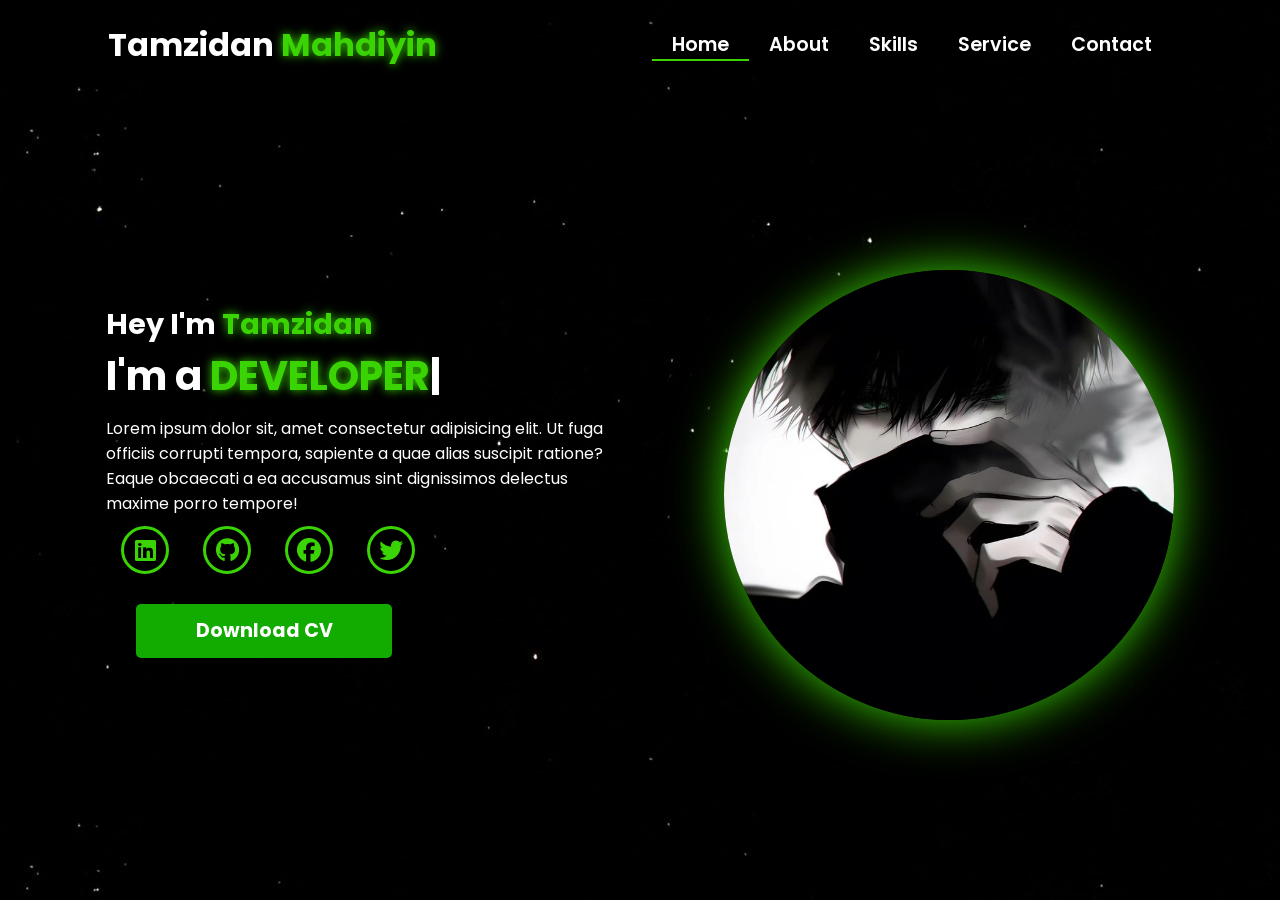
<file: index.html>
<!-- Subscrbe YouTube Tamzidan Mahdiyin  -->
<!DOCTYPE html>
<html lang="en">

<head>

    <!-- Pengaturan karakter encoding untuk mendukung semua karakter Unicode -->
    <meta charset="UTF-8">

    <!-- Pengaturan viewport untuk responsivitas pada perangkat mobile -->
    <meta name="viewport" content="width=device-width, initial-scale=1.0">

    <!-- 
      Import Font Awesome untuk ikon sosial media dan navigasi
      Versi 6.5.1 dipilih untuk fitur dan ikon terbaru 
    -->
    <link rel="stylesheet" href="https://cdnjs.cloudflare.com/ajax/libs/font-awesome/6.5.1/css/all.min.css">

    <!-- 
      Import AOS (Animate On Scroll) library
      Digunakan untuk membuat animasi scroll yang menarik 
    -->
    <link rel="stylesheet" href="https://unpkg.com/aos@next/dist/aos.css" />

    <!-- Import file CSS custom untuk styling tambahan -->
    <link rel="stylesheet" href="css/style.css">
    <title>Portfolio Website</title>
</head>

<body>

    <!-- 
      Navigation Section
      - Menggunakan sistem grid untuk layout
      - Includes logo dan menu navigasi
      - Responsive dengan hamburger menu untuk mobile 
    -->
    <nav>
        <div class="nav-container">

            <!-- 
              Logo dengan animasi zoom-in
              data-aos-duration: 1500ms untuk animasi yang smooth 
            -->
            <div class="logo" data-aos="zoom-in" data-aos-duration="1500">
                Tamzidan <span>Mahdiyin</span>
            </div>

            <!-- 
              Navigation Links
              - Menggunakan fade-up animation dengan delays bertingkat
              - Active class untuk halaman yang sedang aktif 
            -->
            <div class="links">
                <div class="link active" data-aos="fade-up" data-aos-duration="1500" data-aos-delay="100"><a
                        href="index.html">Home</a></div>
                <div class="link" data-aos="fade-up" data-aos-duration="1500" data-aos-delay="200"><a
                        href="about.html">About</a></div>
                <div class="link" data-aos="fade-up" data-aos-duration="1500" data-aos-delay="300"><a
                        href="skill.html">Skills</a></div>
                <div class="link" data-aos="fade-up" data-aos-duration="1500" data-aos-delay="400"><a
                        href="service.html">Service</a></div>
                <div class="link" data-aos="fade-up" data-aos-duration="1500" data-aos-delay="500"><a
                        href="contact.html">Contact</a></div>
            </div>
        </div>

        <!-- 
          Hamburger Menu Icon
          - Muncul pada tampilan mobile
          - Menggunakan Font Awesome icon
          - onClick handler untuk membuka menu 
        -->
        <i class="fa-solid fa-bars hamburg" onclick="hamburg()"></i>

        <!-- 
          Dropdown Menu untuk Mobile
          - Berisi link navigasi yang sama
          - Muncul ketika hamburger menu diklik
          - Includes tombol close (x) 
        -->
        <div class="dropdown">
            <div class="links">
                <a href="index.html">Home</a>
                <a href="about.html">About</a>
                <a href="skill.html">Skills</a>
                <a href="service.html">Service</a>
                <a href="contact.html">Contact</a>
                <i class="fa-solid fa-xmark cancel" onclick="cancel()"></i>
            </div>
        </div>
    </nav>

    <!-- 
      Main Content Section
      - Menggunakan grid untuk layout dua kolom
      - Includes teks intro dan gambar profil 
    -->
    <section>
        <div class="main-container">
            <!-- 
              Content Container
              - Berisi heading, typewriter effect, dan social links
              - Setiap elemen memiliki animasi AOS yang berbeda 
            -->
            <div class="content">
                <!-- Heading dengan fade-left animation -->
                <h1 data-aos="fade-left" data-aos-duration="1500" data-aos-delay="700">Hey I'm <span>Tamzidan</span>
                </h1>

                <!-- 
                  Typewriter Effect
                  - Menggunakan JavaScript untuk animasi ketik
                  - Fade-right animation untuk container 
                -->
                <div data-aos="fade-right" data-aos-duration="1500" data-aos-delay="900" class="typewriter">I'm a <span
                        class="typewriter-text"></span><label for="">|</label></div>

                <!-- Paragraf deskripsi dengan flip-down animation -->
                <p data-aos="flip-down" data-aos-duration="1500" data-aos-delay="1100">Lorem ipsum dolor sit, amet
                    consectetur adipisicing elit. Ut fuga officiis corrupti tempora, sapiente a quae alias suscipit
                    ratione? Eaque obcaecati a ea accusamus sint dignissimos delectus maxime porro tempore!</p>

                <!-- 
                  Social Media Links
                  - Menggunakan Font Awesome icons
                  - Fade-up animation dengan delays bertingkat 
                -->
                <div class="social-links">
                    <a data-aos="fade-up" data-aos-duration="1500" data-aos-delay="1300"><i
                            class="fa-brands fa-linkedin"></i></a>
                    <a href="#" data-aos="fade-up" data-aos-duration="1500" data-aos-delay="1400"><i
                            class="fa-brands fa-github"></i></a>
                    <a href="#" data-aos="fade-up" data-aos-duration="1500" data-aos-delay="1500"><i
                            class="fa-brands fa-facebook"></i></a>
                    <a href="#" data-aos="fade-up" data-aos-duration="1500" data-aos-delay="1600"><i
                            class="fa-brands fa-twitter"></i></a>
                </div>

                <!-- 
                  Download CV Button
                  - Zoom-out animation dengan delay terpanjang
                  - Styling didefinisikan di CSS 
                -->
                <div class="btn" data-aos="zoom-out" data-aos-duration="1500" data-aos-delay="1800">
                    <button>Download CV</button>
                </div>
            </div>

            <!-- 
              Image Container
              - Menggunakan zoom-in animation
              - Durasi lebih panjang (3000ms) untuk efek dramatic 
            -->
            <div class="image" data-aos="zoom-in" data-aos-duration="3000">
                <img src="img/zoro.jpg" alt="">
            </div>
        </div>
    </section>

    <!-- 
      Script Imports
      - AOS library untuk animasi
      - Custom JavaScript untuk fungsionalitas tambahan 
    -->
    <script src="https://unpkg.com/aos@next/dist/aos.js"></script>
    <script>
        // Inisialisasi AOS dengan offset 0 untuk trigger tepat waktu
        AOS.init({ offset: 0, });
    </script>
    <script src="./js/script.js"></script>
</body>

</html>
<!-- Subscrbe YouTube ReyKouu -->
</file>
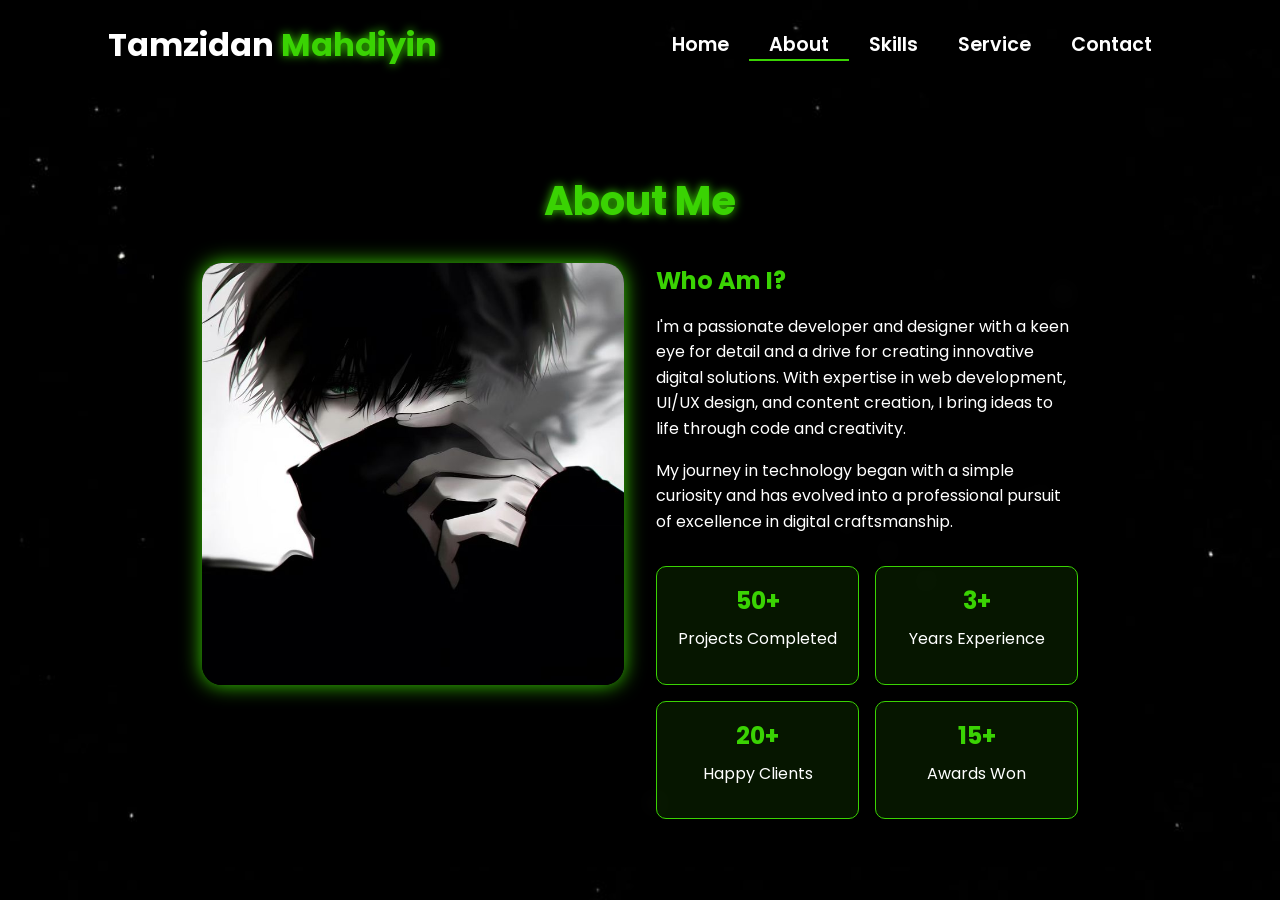
<file: about.html>
<!-- Subscribe Tamzidan Madiyin di YouTube -->

<!DOCTYPE html>
<html lang="en">

<head>
    <meta charset="UTF-8">
    <meta name="viewport" content="width=device-width, initial-scale=1.0">

    <!-- Link ke Font Awesome untuk ikon -->
    <link rel="stylesheet" href="https://cdnjs.cloudflare.com/ajax/libs/font-awesome/6.5.1/css/all.min.css">

    <!-- Link ke library animasi AOS -->
    <link rel="stylesheet" href="https://unpkg.com/aos@next/dist/aos.css" />

    <!-- CSS internal untuk styling halaman -->
    <style>
        /* 
          Import Google Font Poppins
          Font weight yang diimport: 100, 200, 300, 400, 500, 600 
        */
        @import url("https://fonts.googleapis.com/css2?family=Poppins:wght@100;200;300;400;500;600&display=swap");

        /* Reset CSS dan pengaturan default */
        * {
            padding: 0;
            margin: 0;
            font-family: "Poppins", sans-serif;
            box-sizing: border-box;
        }

        /* 
          Styling untuk body
          - Menggunakan background image
          - Cover seluruh viewport
          - Mencegah horizontal scroll
        */
        body {
            width: 100%;
            min-height: 100vh;
            background-image: url("./img/background.jpg");
            background-size: cover;
            overflow-x: hidden;
            position: relative;
        }

        /* 
          Navbar styling
          - Fixed height 10vh
          - Posisi relative untuk positioning yang tepat
          - z-index tinggi agar selalu di atas konten lain
        */
        nav {
            width: 100%;
            height: 10vh;
            position: sticky;
            position: relative;
            /* Ubah dari sticky ke relative */
            z-index: 1000;
            /* Tambahkan z-index tinggi untuk nav */
        }

        /* Container untuk konten navbar */
        .nav-container {
            width: 100%;
            height: 100%;
            display: flex;
            justify-content: space-around;
            align-items: center;
        }

        /* 
          Logo styling
          - Warna putih dengan ukuran 2rem
          - Text shadow untuk efek glow pada span 
        */
        .logo {
            color: white;
            font-size: 2rem;
            font-weight: bold;
        }

        .logo span {
            color: rgb(58, 211, 3);
            text-shadow: 0 0 10px rgb(58, 211, 3);
        }

        /* 
          Hamburger dan Cancel button styling
          - Hanya muncul di mobile view
          - Posisi absolute di kanan atas
        */
        .hamburg,
        .cancel {
            cursor: pointer;
            position: absolute;
            right: 15px;
            top: 10px;
            color: white;
            display: none;
            font-size: clamp(2.5rem, 0.5rem + 5vw, 3rem);
        }

        /* 
          Navigation links container
          - Flex layout untuk alignment horizontal
        */
        .nav-container .links {
            display: flex;
        }

        /* 
          Individual navigation links
          - Spacing dan styling untuk tiap link
          - Hover effect dengan border bottom
        */
        .nav-container .links a {
            font-size: 1.2rem;
            color: white;
            margin: 0 20px;
            text-decoration: none;
            font-weight: 550;
            transition: 0.3s linear;
        }

        .nav-container .links a:hover {
            color: rgb(58, 211, 3);
            border-bottom: 2px solid rgb(58, 211, 3);
        }

        /* Styling untuk link aktif */
        .nav-container .links .active {
            color: rgb(58, 211, 3);
            border-bottom: 2px solid rgb(58, 211, 3);
        }

        /* 
          Dropdown menu untuk mobile view
          - Fixed positioning dengan transform untuk animasi
          - Backdrop filter untuk efek blur
        */
        .dropdown {
            z-index: 1000;
            position: fixed;
            top: 0;
            left: 0;
            right: 0;
            transform: translateY(-500px);
            width: 100%;
            height: auto;
            backdrop-filter: blur(4px) brightness(40%);
            box-shadow: 0 0 20px black;
            transition: 0.2s linear;
        }

        .dropdown .links a {
            display: flex;
            color: white;
            text-decoration: none;
            padding: 15px 0;
            justify-content: center;
            align-items: center;
            transition: 0.2s linear;
        }

        .dropdown .links a:hover {
            background-color: rgb(58, 211, 3);
        }

        /* About Section Styles */
        .about-container {
            width: 100%;
            min-height: 90vh;
            display: flex;
            justify-content: center;
            align-items: center;
            padding: 2rem;
            position: relative;
            z-index: 1;
        }

        .about-content {
            width: 80%;
            max-width: 1200px;
            background: rgba(0, 0, 0, 0.7);
            backdrop-filter: blur(10px);
            border-radius: 20px;
            padding: 3rem;
            color: white;
            /* box-shadow: 0 0 30px rgba(58, 211, 3, 0.3); */
        }

        .about-header {
            text-align: center;
            margin-bottom: 2rem;
        }

        .about-header h1 {
            font-size: 2.5rem;
            color: rgb(58, 211, 3);
            text-shadow: 0 0 10px rgb(58, 211, 3);
            margin-bottom: 1rem;
        }

        .about-grid {
            display: grid;
            grid-template-columns: 1fr 1fr;
            gap: 2rem;
        }

        .about-image {
            width: 100%;
            aspect-ratio: 1;
            border-radius: 20px;
            overflow: hidden;
            box-shadow: 0 0 20px rgb(58, 211, 3);
        }

        .about-image img {
            width: 100%;
            height: 100%;
            object-fit: cover;
        }

        .about-text h2 {
            color: rgb(58, 211, 3);
            margin-bottom: 1rem;
        }

        .about-text p {
            line-height: 1.6;
            margin-bottom: 1rem;
        }

        .stats {
            display: grid;
            grid-template-columns: repeat(2, 1fr);
            gap: 1rem;
            margin-top: 2rem;
        }

        .stat-item {
            background: rgba(58, 211, 3, 0.1);
            padding: 1rem;
            border-radius: 10px;
            text-align: center;
            border: 1px solid rgb(58, 211, 3);
            cursor: pointer;
        }

        .stat-item h3 {
            color: rgb(58, 211, 3);
            font-size: 1.5rem;
            margin-bottom: 0.5rem;
        }

        .content-grid {
            display: grid;
            grid-template-columns: repeat(auto-fit, minmax(280px, 1fr));
            gap: 2rem;
            padding: 2rem 0;
        }

        .content-card {
            background: rgba(58, 211, 3, 0.1);
            border-radius: 15px;
            overflow: hidden;
            transition: all 0.3s ease;
            cursor: pointer;
        }

        .content-card:hover {
            transform: translateY(-5px);
            box-shadow: 0 5px 15px rgba(58, 211, 3, 0.3);
        }

        .card-image {
            width: 100%;
            height: 200px;
            overflow: hidden;
        }

        .card-image img {
            width: 100%;
            height: 100%;
            object-fit: cover;
        }

        .card-info {
            padding: 1.5rem;
        }

        .card-info h3 {
            color: rgb(58, 211, 3);
            margin-bottom: 0.5rem;
        }

        .card-info p {
            font-size: 0.9rem;
            margin-bottom: 1rem;
        }

        .card-info .technologies {
            display: flex;
            flex-wrap: wrap;
            gap: 0.5rem;
            margin-top: 1rem;
        }

        .technology-tag {
            background: rgba(58, 211, 3, 0.2);
            padding: 0.3rem 0.8rem;
            border-radius: 15px;
            font-size: 0.8rem;
            color: rgb(58, 211, 3);
        }

        .back-button {
            display: inline-block;
            padding: 0.8rem 1.5rem;
            background: rgb(58, 211, 3);
            color: white;
            border-radius: 5px;
            text-decoration: none;
            margin-bottom: 2rem;
            transition: all 0.3s ease;
        }

        .back-button:hover {
            background: rgb(45, 165, 2);
            transform: translateY(-2px);
        }

        .award-icon {
            font-size: 2rem;
            color: rgb(58, 211, 3);
            margin-bottom: 1rem;
        }

        .client-testimonial {
            font-style: italic;
            margin-top: 1rem;
            padding: 1rem;
            background: rgba(58, 211, 3, 0.05);
            border-radius: 10px;
        }



        @media (max-width: 884px) {
            .about-grid {
                grid-template-columns: 1fr;
            }

            nav .logo {
                position: absolute;
                top: 16px;
                left: 15px;
                font-size: 1.5rem;
            }

            .nav-container .links {
                display: none;
            }

            .hamburg,
            .cancel {
                display: block;
            }
        }

        @media (max-width: 440px) {
            .about-container {
                padding: 1rem;
            }

            .about-content {
                width: 95%;
                /* Memperbesar width untuk layar kecil */
                padding: 1.5rem;
            }

            .about-header h1 {
                font-size: 1.8rem;
                /* Mengurangi ukuran judul */
            }

            .about-text h2 {
                font-size: 1.4rem;
                /* Mengurangi ukuran sub-judul */
            }

            .about-text p {
                font-size: 0.9rem;
                /* Mengurangi ukuran teks */
                line-height: 1.4;
            }

            .about-image {
                width: 100%;
                max-height: 250px;
                /* Membatasi tinggi gambar */
            }

            .stats {
                grid-template-columns: repeat(2, 1fr);
                /* Tetap 2 kolom tapi lebih kecil */
                gap: 0.8rem;
            }

            .stat-item {
                padding: 0.8rem;
            }

            .stat-item h3 {
                font-size: 1.2rem;
                /* Mengurangi ukuran angka statistik */
            }

            .stat-item p {
                font-size: 0.8rem;
                /* Mengurangi ukuran teks statistik */
            }

            /* Menyesuaikan padding untuk link statistik */
            .stat-item a {
                padding: 0.5rem;
                display: block;
            }
        }
    </style>
    <title>About - Portfolio Website</title>
</head>

<body>

    <!-- Navigasi -->
    <nav>
        <div class="nav-container">
            <div class="logo" data-aos="zoom-in" data-aos-duration="1500">
                Tamzidan <span>Mahdiyin</span>
            </div>
            <div class="links">
                <div class="link" data-aos="fade-up" data-aos-duration="1500" data-aos-delay="100"><a
                        href="index.html">Home</a></div>
                <div class="link active" data-aos="fade-up" data-aos-duration="1500" data-aos-delay="200"><a
                        href="about.html">About</a></div>
                <div class="link" data-aos="fade-up" data-aos-duration="1500" data-aos-delay="300"><a
                        href="skill.html">Skills</a></div>
                <div class="link" data-aos="fade-up" data-aos-duration="1500" data-aos-delay="400"><a
                        href="service.html">Service</a></div>
                <div class="link" data-aos="fade-up" data-aos-duration="1500" data-aos-delay="500"><a
                        href="contact.html">Contact</a></div>
            </div>
        </div>
        <i class="fa-solid fa-bars hamburg" onclick="hamburg()"></i>
        <div class="dropdown">
            <div class="links">
                <a href="index.html">Home</a>
                <a href="about.html">About</a>
                <a href="skill.html">Skills</a>
                <a href="service.html">Service</a>
                <a href="contact.html">Contact</a>
                <i class="fa-solid fa-xmark cancel" onclick="cancel()"></i>
            </div>
        </div>
    </nav>

    <!-- Konten utama halaman About -->
    <div class="about-container">
        <div class="about-content" id="aboutContent">
            <!-- Bagian header -->
            <div class="about-header" data-aos="fade-down" data-aos-duration="1500">
                <h1>About Me</h1>
            </div>

            <!-- Grid untuk gambar dan teks deskripsi -->
            <div class="about-grid">
                <div class="about-image" data-aos="fade-right" data-aos-duration="1500">
                    <img src="img/zoro.jpg" alt="About Image">
                </div>
                <div class="about-text" data-aos="fade-left" data-aos-duration="1500">
                    <h2>Who Am I?</h2>
                    <p>I'm a passionate developer and designer with a keen eye for detail and a drive for creating
                        innovative digital solutions. With expertise in web development, UI/UX design, and content
                        creation, I bring ideas to life through code and creativity.</p>
                    <p>My journey in technology began with a simple curiosity and has evolved into a professional
                        pursuit of excellence in digital craftsmanship.</p>

                    <div class="stats">
                        <div class="stat-item" data-aos="zoom-in" data-aos-duration="1500" data-aos-delay="200"
                            onclick="showProjects()">
                            <h3>50+</h3>
                            <p>Projects Completed</p>
                        </div>
                        <div class="stat-item" data-aos="zoom-in" data-aos-duration="1500" data-aos-delay="400"
                            onclick="showExperience()">
                            <h3>3+</h3>
                            <p>Years Experience</p>
                        </div>
                        <div class="stat-item" data-aos="zoom-in" data-aos-duration="1500" data-aos-delay="600"
                            onclick="showClients()">
                            <h3>20+</h3>
                            <p>Happy Clients</p>
                        </div>
                        <div class="stat-item" data-aos="zoom-in" data-aos-duration="1500" data-aos-delay="800"
                            onclick="showAwards()">
                            <h3>15+</h3>
                            <p>Awards Won</p>
                        </div>
                    </div>
                </div>
            </div>
        </div>

        <!-- Link ke library animasi AOS -->
        <script src="https://unpkg.com/aos@next/dist/aos.js"></script>

        <!-- JavaScript untuk interaksi dan animasi halaman -->
        <script>

            // Inisialisasi library AOS
            AOS.init({ offset: 0 });

            // Fungsi untuk menampilkan menu hamburger
            function hamburg() {
                const navbar = document.querySelector(".dropdown")
                navbar.style.transform = "translateY(0px)"
            }

            // Fungsi untuk menyembunyikan menu hamburger
            function cancel() {
                const navbar = document.querySelector(".dropdown")
                navbar.style.transform = "translateY(-500px)"
            }

            // Fungsi untuk menampilkan daftar Project
            function showProjects() {
                const aboutContent = document.getElementById('aboutContent');
                aboutContent.innerHTML = `
                <a href="about.html" class="back-button" onclick="restoreInitialContent()">
                    <i class="fas fa-arrow-left"></i> Back
                </a>
                <div class="about-header" data-aos="fade-down" data-aos-duration="1500">
                    <h1>My Projects</h1>
                </div>
                <div class="content-grid">
                    ${generateProjectCards()}
                </div>
            `;
                AOS.refresh();
            }

            // Fungsi untuk menampilkan daftar Experience
            function showExperience() {
                const aboutContent = document.getElementById('aboutContent');
                aboutContent.innerHTML = `
                <a href="about.html" class="back-button" onclick="restoreInitialContent()">
                    <i class="fas fa-arrow-left"></i> Back
                </a>
                <div class="about-header" data-aos="fade-down" data-aos-duration="1500">
                    <h1>My Experience</h1>
                </div>
                <div class="content-grid">
                    ${generateExperienceCards()}
                </div>
            `;
                AOS.refresh();
            }

            // Fungsi untuk menampilkan daftar Clients
            function showClients() {
                const aboutContent = document.getElementById('aboutContent');
                aboutContent.innerHTML = `
                <a href="about.html" class="back-button" onclick="restoreInitialContent()">
                    <i class="fas fa-arrow-left"></i> Back
                </a>
                <div class="about-header" data-aos="fade-down" data-aos-duration="1500">
                    <h1>Client Success Stories</h1>
                </div>
                <div class="content-grid">
                    ${generateClientCards()}
                </div>
            `;
                AOS.refresh();
            }

            // Fungsi untuk menampilkan daftar Awards
            function showAwards() {
                const aboutContent = document.getElementById('aboutContent');
                aboutContent.innerHTML = `
                <a href="about.html" class="back-button" onclick="restoreInitialContent()">
                    <i class="fas fa-arrow-left"></i> Back
                </a>
                <div class="about-header" data-aos="fade-down" data-aos-duration="1500">
                    <h1>Awards & Recognition</h1>
                </div>
                <div class="content-grid">
                    ${generateAwardCards()}
                </div>
            `;
                AOS.refresh();
            }

            // Fungsi pembantu untuk menghasilkan kartu project
            function generateProjectCards() {
                const projects = [
                    {
                        title: "E-Commerce Platform",
                        image: "img/zoro.jpg",
                        description: "A full-stack e-commerce solution with payment integration",
                        technologies: ["React", "Node.js", "MongoDB"]
                    },
                    {
                        title: "Portfolio Website",
                        image: "img/zoro.jpg",
                        description: "Responsive portfolio website with modern animations",
                        technologies: ["HTML", "CSS", "JavaScript"]
                    },
                    {
                        title: "Task Management App",
                        image: "img/zoro.jpg",
                        description: "Mobile-first task management application",
                        technologies: ["Vue.js", "Firebase"]
                    }
                    // Add more projects as needed
                ];

                return projects.map(project => `
                <div class="content-card" data-aos="fade-up">
                    <div class="card-image">
                        <img src="${project.image}" alt="${project.title}">
                    </div>
                    <div class="card-info">
                        <h3>${project.title}</h3>
                        <p>${project.description}</p>
                        <div class="technologies">
                            ${project.technologies.map(tech => `
                                <span class="technology-tag">${tech}</span>
                            `).join('')}
                        </div>
                    </div>
                </div>
            `).join('');
            }

            // Fungsi pembantu untuk menghasilkan kartu experience
            function generateExperienceCards() {
                const experiences = [
                    {
                        title: "Senior Web Developer",
                        company: "Tech Solutions Inc.",
                        period: "2021 - Present",
                        description: "Leading frontend development team and implementing modern web solutions"
                    },
                    {
                        title: "Frontend Developer",
                        company: "Digital Agency",
                        period: "2019 - 2021",
                        description: "Developed responsive websites and web applications"
                    }
                    // Add more experiences as needed
                ];

                return experiences.map(exp => `
                <div class="content-card" data-aos="fade-up">
                    <div class="card-info">
                        <h3>${exp.title}</h3>
                        <h4>${exp.company}</h4>
                        <p class="period">${exp.period}</p>
                        <p>${exp.description}</p>
                    </div>
                </div>
            `).join('');
            }

            // Fungsi pembantu untuk menghasilkan kartu client
            function generateClientCards() {
                const clients = [
                    {
                        name: "Ell Udin",
                        company: "Innovation Corp",
                        image: "img/zoro.jpg",
                        testimonial: "Outstanding work on our company website redesign!"
                    },
                    {
                        name: "Ell Ucup",
                        company: "Tech Startup",
                        image: "img/zoro.jpg",
                        testimonial: "Delivered our app ahead of schedule with excellent quality"
                    }
                    // Add more clients as needed
                ];

                return clients.map(client => `
                <div class="content-card" data-aos="fade-up">
                    <div class="card-image">
                        <img src="${client.image}" alt="${client.name}">
                    </div>
                    <div class="card-info">
                        <h3>${client.name}</h3>
                        <h4>${client.company}</h4>
                        <p class="client-testimonial">"${client.testimonial}"</p>
                    </div>
                </div>
            `).join('');
            }

            // Fungsi pembantu untuk menghasilkan kartu award
            function generateAwardCards() {
                const awards = [
                    {
                        title: "Best Web Design",
                        organization: "Design Awards 2023",
                        description: "Recognition for exceptional web design and user experience"
                    },
                    {
                        title: "Innovation Award",
                        organization: "Tech Summit 2022",
                        description: "Awarded for innovative use of emerging technologies"
                    }
                    // Add more awards as needed
                ];

                return awards.map(award => `
                <div class="content-card" data-aos="fade-up">
                    <div class="card-info">
                        <div class="award-icon">
                            <i class="fas fa-trophy"></i>
                        </div>
                        <h3>${award.title}</h3>
                        <h4>${award.organization}</h4>
                        <p>${award.description}</p>
                    </div>
                </div>
            `).join('');
            }

            // Fungsi untuk mengembalikan konten awal
            function restoreInitialContent() {
                const aboutContent = document.getElementById('aboutContent');
                aboutContent.innerHTML = `
                <div class="about-header" data-aos="fade-down" data-aos-duration="1500">
                    <h1>About Me</h1>
                </div>
                <div class="about-grid">
                    <div class="about-image" data-aos="fade-right" data-aos-duration="1500">
                        <img src="img/zoro.jpg" alt="About Image">
                    </div>
                    <div class="about-text" data-aos="fade-left" data-aos-duration="1500">
                        <h2>Who Am I?</h2>
                        <p>I'm a passionate developer and designer with a keen eye for detail and a drive for creating
                            innovative digital solutions. With expertise in web development, UI/UX design, and content
                            creation, I bring ideas to life through code and creativity.</p>
                        <p>My journey in technology began with a simple curiosity and has evolved into a professional
                            pursuit of excellence in digital craftsmanship.</p>

                        <div class="stats">
                            <div class="stat-item" data-aos="zoom-in" data-aos-duration="1500" data-aos-delay="200" onclick="showProjects()">
                                <h3>50+</h3>
                                <p>Projects Completed</p>
                            </div>
                            <div class="stat-item" data-aos="zoom-in" data-aos-duration="1500" data-aos-delay="400" onclick="showExperience()">
                                <h3>3+</h3>
                                <p>Years Experience</p>
                            </div>
                            <div class="stat-item" data-aos="zoom-in" data-aos-duration="1500" data-aos-delay="600" onclick="showClients()">
                                <h3>20+</h3>
                                <p>Happy Clients</p>
                            </div>
                            <div class="stat-item" data-aos="zoom-in" data-aos-duration="1500" data-aos-delay="800" onclick="showAwards()">
                                <h3>15+</h3>
                                <p>Awards Won</p>
                            </div>
                        </div>
                    </div>
                </div>
            `;
                AOS.refresh();
            }

        </script>
</body>

</html>

<!-- Subscribe ReyyKou di YouTube -->
</file>
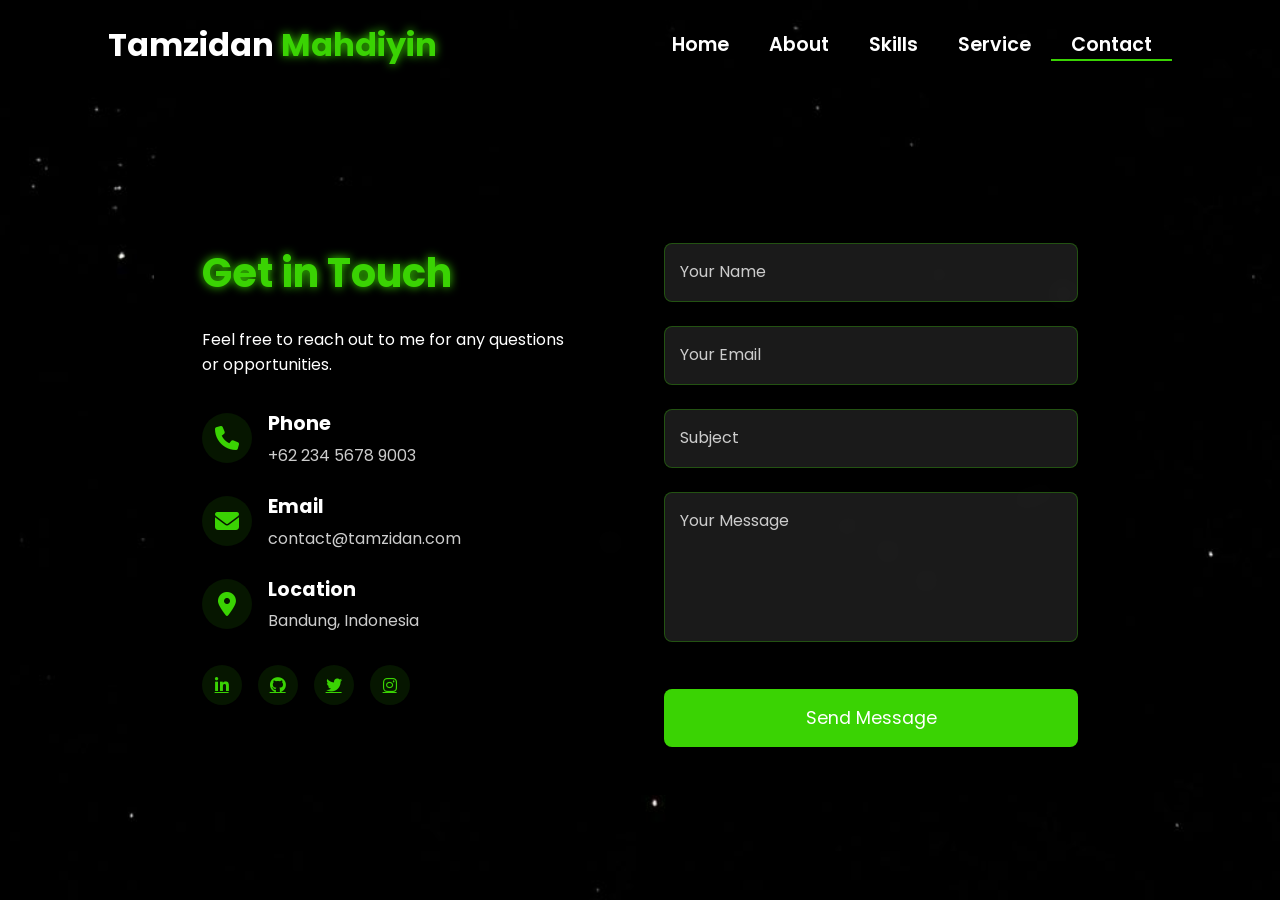
<file: contact.html>
<!-- Subscribe ReyyKou di YouTube -->
<!DOCTYPE html>
<html lang="en">

<head>
    <meta charset="UTF-8">
    <meta name="viewport" content="width=device-width, initial-scale=1.0">
    <link rel="stylesheet" href="https://cdnjs.cloudflare.com/ajax/libs/font-awesome/6.5.1/css/all.min.css">
    <link rel="stylesheet" href="https://unpkg.com/aos@next/dist/aos.css" />
    <style>
        @import url("https://fonts.googleapis.com/css2?family=Poppins:wght@100;200;300;400;500;600&display=swap");

        * {
            padding: 0;
            margin: 0;
            font-family: "Poppins", sans-serif;
            box-sizing: border-box;
        }

        body {
            width: 100%;
            height: 100vh;
            background-image: url("./img/background.jpg");
            background-size: cover;
            overflow: auto;
            position: relative;
        }

        nav {
            width: 100%;
            height: 10vh;
            position: relative;
            z-index: 1000;
        }

        .nav-container {
            width: 100%;
            height: 100%;
            display: flex;
            justify-content: space-around;
            align-items: center;
        }

        .logo {
            color: white;
            font-size: 2rem;
            font-weight: bold;
        }

        .logo span {
            color: rgb(58, 211, 3);
            text-shadow: 0 0 10px rgb(58, 211, 3);
        }

        .hamburg,
        .cancel {
            cursor: pointer;
            position: absolute;
            right: 15px;
            top: 10px;
            color: white;
            display: none;
            font-size: clamp(2.5rem, 0.5rem + 5vw, 3rem);
        }

        .nav-container .links {
            display: flex;
        }

        .nav-container .links a {
            font-size: 1.2rem;
            color: white;
            margin: 0 20px;
            text-decoration: none;
            font-weight: 550;
            transition: 0.3s linear;
        }

        .nav-container .links a:hover {
            color: rgb(58, 211, 3);
            border-bottom: 2px solid rgb(58, 211, 3);
        }

        .nav-container .links .active {
            color: rgb(58, 211, 3);
            border-bottom: 2px solid rgb(58, 211, 3);
        }

        .dropdown {
            z-index: 1000;
            position: fixed;
            top: 0;
            left: 0;
            right: 0;
            transform: translateY(-500px);
            width: 100%;
            height: auto;
            backdrop-filter: blur(4px) brightness(40%);
            box-shadow: 0 0 20px black;
            transition: 0.2s linear;
        }

        .dropdown .links a {
            display: flex;
            color: white;
            text-decoration: none;
            padding: 15px 0;
            justify-content: center;
            align-items: center;
            transition: 0.2s linear;
        }

        .dropdown .links a:hover {
            background-color: rgb(58, 211, 3);
        }

        /* Contact Section Styles */
        .contact-container {
            width: 100%;
            min-height: 90vh;
            display: flex;
            justify-content: center;
            align-items: center;
            padding: 2rem;
        }

        .contact-content {
            width: 80%;
            max-width: 1200px;
            background: rgba(0, 0, 0, 0.7);
            backdrop-filter: blur(10px);
            border-radius: 20px;
            padding: 3rem;
            color: white;
            display: grid;
            grid-template-columns: 1fr 1fr;
            gap: 3rem;
        }

        .contact-info {
            padding-right: 2rem;
        }

        .contact-header h1 {
            font-size: 2.5rem;
            color: rgb(58, 211, 3);
            text-shadow: 0 0 10px rgb(58, 211, 3);
            margin-bottom: 1.5rem;
        }

        .contact-details {
            margin-top: 2rem;
        }

        .contact-item {
            display: flex;
            align-items: center;
            margin-bottom: 1.5rem;
        }

        .contact-icon {
            width: 50px;
            height: 50px;
            background: rgba(58, 211, 3, 0.1);
            border-radius: 50%;
            display: flex;
            justify-content: center;
            align-items: center;
            margin-right: 1rem;
        }

        .contact-icon i {
            font-size: 1.5rem;
            color: rgb(58, 211, 3);
        }

        .contact-text h3 {
            font-size: 1.2rem;
            margin-bottom: 0.3rem;
        }

        .contact-text p {
            color: #cccccc;
        }

        .contact-form form {
            display: flex;
            flex-direction: column;
            gap: 1.5rem;
        }

        .form-group {
            position: relative;
        }

        .form-group input,
        .form-group textarea {
            width: 100%;
            padding: 1rem;
            background: rgba(255, 255, 255, 0.1);
            border: 1px solid rgba(58, 211, 3, 0.3);
            border-radius: 8px;
            color: white;
            font-size: 1rem;
            transition: all 0.3s ease;
        }

        .form-group textarea {
            height: 150px;
            resize: none;
        }

        .form-group input:focus,
        .form-group textarea:focus {
            outline: none;
            border-color: rgb(58, 211, 3);
            box-shadow: 0 0 10px rgba(58, 211, 3, 0.3);
        }

        .form-group label {
            position: absolute;
            left: 1rem;
            top: 1rem;
            color: #cccccc;
            transition: all 0.3s ease;
            pointer-events: none;
        }

        .form-group input:focus~label,
        .form-group input:valid~label,
        .form-group textarea:focus~label,
        .form-group textarea:valid~label {
            top: -0.5rem;
            left: 0.8rem;
            font-size: 0.8rem;
            padding: 0 0.5rem;
            background: rgba(0, 0, 0, 0.7);
            color: rgb(58, 211, 3);
        }

        .submit-btn {
            padding: 1rem 2rem;
            background: rgb(58, 211, 3);
            border: none;
            border-radius: 8px;
            color: white;
            font-size: 1.1rem;
            cursor: pointer;
            transition: all 0.3s ease;
            margin-top: 1rem;
        }

        .submit-btn:hover {
            background: transparent;
            box-shadow: 0 0 20px rgba(58, 211, 3, 0.5);
            border: 2px solid rgb(58, 211, 3);
        }

        .social-links {
            margin-top: 2rem;
            display: flex;
            gap: 1rem;
        }

        .social-links a {
            width: 40px;
            height: 40px;
            background: rgba(58, 211, 3, 0.1);
            border-radius: 50%;
            display: flex;
            justify-content: center;
            align-items: center;
            color: rgb(58, 211, 3);
            transition: all 0.3s ease;
        }

        .social-links a:hover {
            background: rgb(58, 211, 3);
            color: white;
            transform: translateY(-5px);
            box-shadow: 0 0 15px rgba(58, 211, 3, 0.5);
        }

        @media (max-height: 800px) {
            body {
                height: auto;
                min-height: 100vh;
            }

            .contact-container {
                height: auto;
                min-height: 90vh;
            }
        }

        @media (max-width: 884px) {
            nav .logo {
                position: absolute;
                top: 16px;
                left: 15px;
                font-size: 1.5rem;
            }

            .nav-container .links {
                display: none;
            }

            .hamburg,
            .cancel {
                display: block;
            }

            .contact-content {
                grid-template-columns: 1fr;
                gap: 2rem;
            }

            .contact-info {
                padding-right: 0;
            }
        }

        @media (max-width: 640px) {
            .contact-container {
                padding: 1rem;
            }

            .contact-content {
                width: 95%;
                padding: 1.5rem;
            }

            .contact-header h1 {
                font-size: 2rem;
            }

            .contact-item {
                flex-direction: column;
                text-align: center;
            }

            .contact-icon {
                margin-right: 0;
                margin-bottom: 1rem;
            }
        }
    </style>
    <title>Contact - Portfolio Website</title>
</head>

<body>
    <nav>
        <div class="nav-container">
            <div class="logo" data-aos="zoom-in" data-aos-duration="1500">
                Tamzidan <span>Mahdiyin</span>
            </div>
            <div class="links">
                <div class="link" data-aos="fade-up" data-aos-duration="1500" data-aos-delay="100"><a
                        href="index.html">Home</a></div>
                <div class="link" data-aos="fade-up" data-aos-duration="1500" data-aos-delay="200"><a
                        href="about.html">About</a></div>
                <div class="link" data-aos="fade-up" data-aos-duration="1500" data-aos-delay="300"><a
                        href="skill.html">Skills</a></div>
                <div class="link" data-aos="fade-up" data-aos-duration="1500" data-aos-delay="400"><a
                        href="service.html">Service</a></div>
                <div class="link active" data-aos="fade-up" data-aos-duration="1500" data-aos-delay="500"><a
                        href="contact.html">Contact</a></div>
            </div>
        </div>
        <i class="fa-solid fa-bars hamburg" onclick="hamburg()"></i>
        <div class="dropdown">
            <div class="links">
                <a href="index.html">Home</a>
                <a href="about.html">About</a>
                <a href="skill.html">Skills</a>
                <a href="service.html">Service</a>
                <a href="contact.html">Contact</a>
                <i class="fa-solid fa-xmark cancel" onclick="cancel()"></i>
            </div>
        </div>
    </nav>

    <div class="contact-container">
        <div class="contact-content">
            <div class="contact-info">
                <div class="contact-header" data-aos="fade-right" data-aos-duration="1500">
                    <h1>Get in Touch</h1>
                    <p>Feel free to reach out to me for any questions or opportunities.</p>
                </div>

                <div class="contact-details">
                    <div class="contact-item" data-aos="fade-right" data-aos-duration="1500" data-aos-delay="200">
                        <div class="contact-icon">
                            <i class="fas fa-phone"></i>
                        </div>
                        <div class="contact-text">
                            <h3>Phone</h3>
                            <p>+62 234 5678 9003</p>
                        </div>
                    </div>

                    <div class="contact-item" data-aos="fade-right" data-aos-duration="1500" data-aos-delay="400">
                        <div class="contact-icon">
                            <i class="fas fa-envelope"></i>
                        </div>
                        <div class="contact-text">
                            <h3>Email</h3>
                            <p>contact@tamzidan.com</p>
                        </div>
                    </div>

                    <div class="contact-item" data-aos="fade-right" data-aos-duration="1500" data-aos-delay="600">
                        <div class="contact-icon">
                            <i class="fas fa-location-dot"></i>
                        </div>
                        <div class="contact-text">
                            <h3>Location</h3>
                            <p>Bandung, Indonesia</p>
                        </div>
                    </div>
                </div>

                <div class="social-links" data-aos="fade-up" data-aos-duration="1500" data-aos-delay="800">
                    <a href="#"><i class="fab fa-linkedin-in"></i></a>
                    <a href="#"><i class="fab fa-github"></i></a>
                    <a href="#"><i class="fab fa-twitter"></i></a>
                    <a href="#"><i class="fab fa-instagram"></i></a>
                </div>
            </div>

            <div class="contact-form" data-aos="fade-left" data-aos-duration="1500" data-aos-delay="200">
                <form action="" method="POST" action="mailto:your@email.com" method="post" enctype="text/plain">
                    <div class="form-group">
                        <input type="text" id="ReyyXPloiter" name="ReyyXPloiter" required>
                        <label for="ReyyXPloiter">Your Name</label>
                    </div>

                    <div class="form-group">
                        <input type="email" id="email" name="email" required>
                        <label for="ryyxiaoyan@gmail.com">Your Email</label>
                    </div>

                    <div class="form-group">
                        <input type="text" id="subject" name="subject" required>
                        <label for="subject">Subject</label>
                    </div>

                    <div class="form-group">
                        <textarea id="message" name="message" required></textarea>
                        <label for="Olaa! My Name RyyShooozi">Your Message</label>
                    </div>

                    <button type="submit" class="submit-btn">Send Message</button>
                </form>
            </div>
        </div>
    </div>

    <script src="https://unpkg.com/aos@next/dist/aos.js"></script>
    <script>
        AOS.init({ offset: 0, });
    </script>
    <script src="./js/script.js"></script>
</body>

</html>
<!-- Subscrbe YouTube ReyyKou  -->
</file>
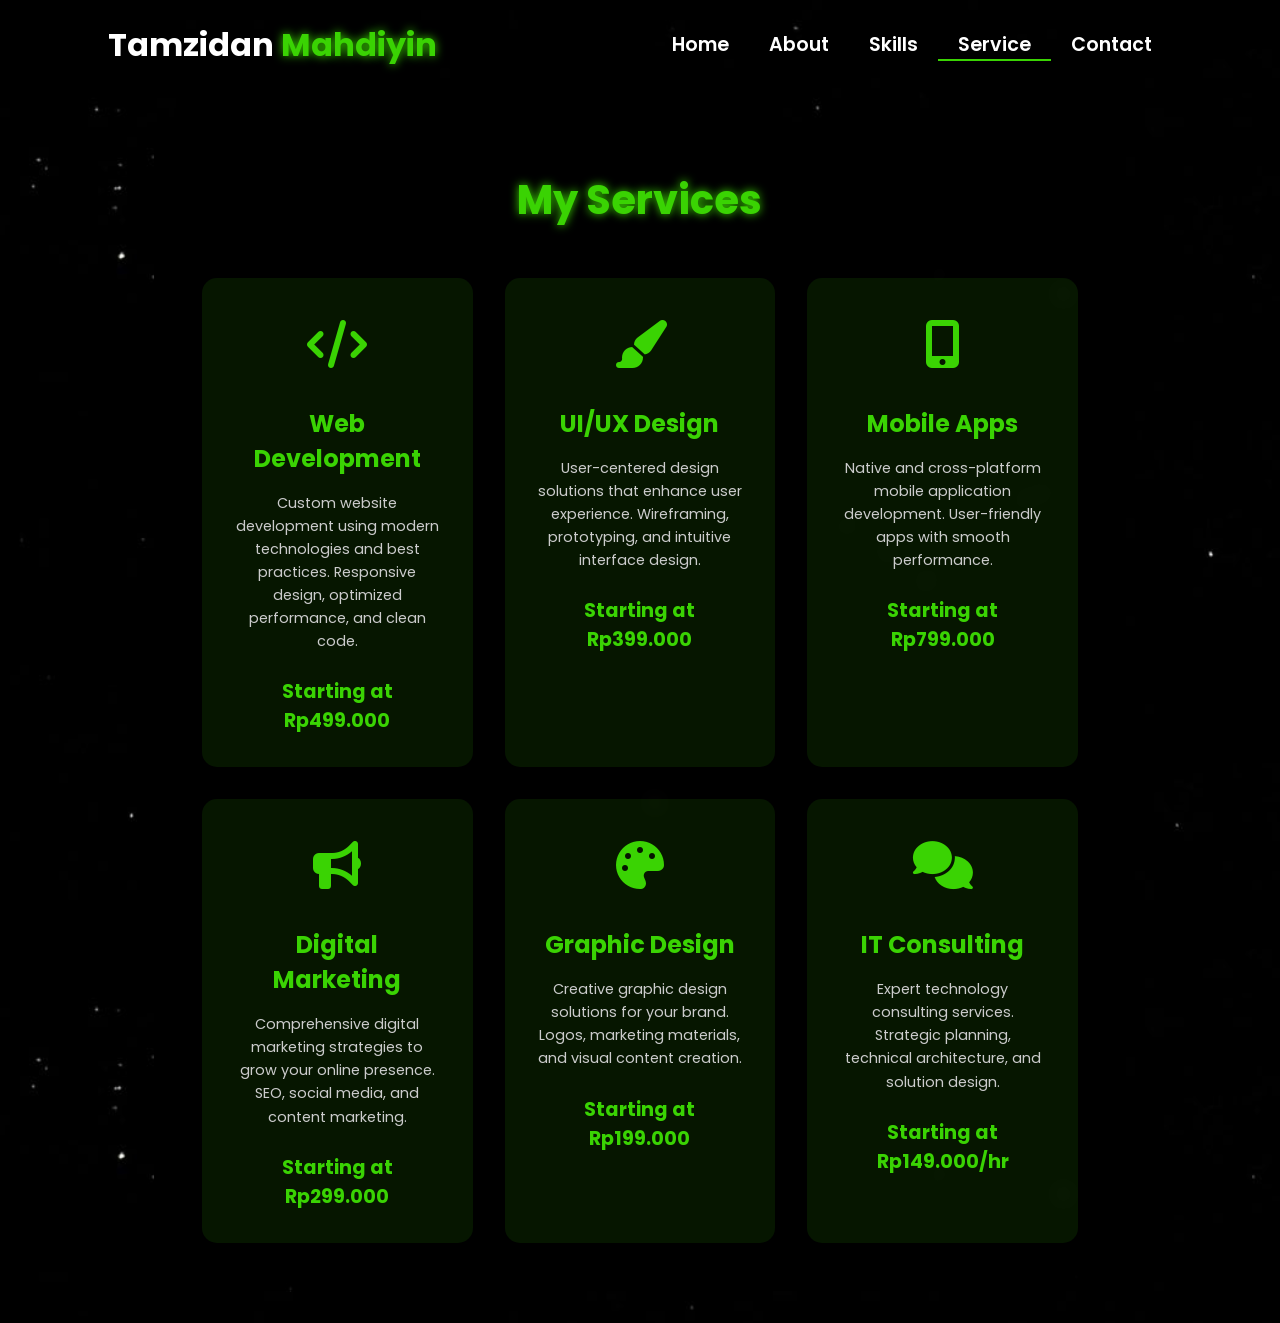
<file: service.html>
<!-- Subscribe RyyKou di YouTube -->

<!DOCTYPE html>
<html lang="en">
<head>
    <meta charset="UTF-8">
    <meta name="viewport" content="width=device-width, initial-scale=1.0">
    <link rel="stylesheet" href="https://cdnjs.cloudflare.com/ajax/libs/font-awesome/6.5.1/css/all.min.css">
    <link rel="stylesheet" href="https://unpkg.com/aos@next/dist/aos.css" />
    <style>
        @import url("https://fonts.googleapis.com/css2?family=Poppins:wght@100;200;300;400;500;600&display=swap");

        * {
            padding: 0;
            margin: 0;
            font-family: "Poppins", sans-serif;
            box-sizing: border-box;
        }

        body {
            width: 100%;
            height: 100vh;
            background-image: url("./img/background.jpg");
            background-size: cover;
            overflow: auto;
            position: relative;
        }

        nav {
            width: 100%;
            height: 10vh;
            position: relative;
            z-index: 1000;
        }

        .nav-container {
            width: 100%;
            height: 100%;
            display: flex;
            justify-content: space-around;
            align-items: center;
        }

        .logo {
            color: white;
            font-size: 2rem;
            font-weight: bold;
        }

        .logo span {
            color: rgb(58, 211, 3);
            text-shadow: 0 0 10px rgb(58, 211, 3);
        }

        .hamburg, .cancel {
            cursor: pointer;
            position: absolute;
            right: 15px;
            top: 10px;
            color: white;
            display: none;
            font-size: clamp(2.5rem, 0.5rem + 5vw, 3rem);
        }

        .nav-container .links {
            display: flex;
        }

        .nav-container .links a {
            font-size: 1.2rem;
            color: white;
            margin: 0 20px;
            text-decoration: none;
            font-weight: 550;
            transition: 0.3s linear;
        }

        .nav-container .links a:hover {
            color: rgb(58, 211, 3);
            border-bottom: 2px solid rgb(58, 211, 3);
        }

        .nav-container .links .active {
            color: rgb(58, 211, 3);
            border-bottom: 2px solid rgb(58, 211, 3);
        }

        .dropdown {
            z-index: 1000;
            position: fixed;
            top: 0;
            left: 0;
            right: 0;
            transform: translateY(-500px);
            width: 100%;
            height: auto;
            backdrop-filter: blur(4px) brightness(40%);
            box-shadow: 0 0 20px black;
            transition: 0.2s linear;
        }

        .dropdown .links a {
            display: flex;
            color: white;
            text-decoration: none;
            padding: 15px 0;
            justify-content: center;
            align-items: center;
            transition: 0.2s linear;
        }

        .dropdown .links a:hover {
            background-color: rgb(58, 211, 3);
        }

        /* Service Section Styles */
        .services-container {
            width: 100%;
            min-height: 90vh;
            display: flex;
            justify-content: center;
            align-items: center;
            padding: 2rem;
        }

        .services-content {
            width: 80%;
            max-width: 1200px;
            background: rgba(0, 0, 0, 0.7);
            backdrop-filter: blur(10px);
            border-radius: 20px;
            padding: 3rem;
            color: white;
        }

        .services-header {
            text-align: center;
            margin-bottom: 3rem;
        }

        .services-header h1 {
            font-size: 2.5rem;
            color: rgb(58, 211, 3);
            text-shadow: 0 0 10px rgb(58, 211, 3);
            margin-bottom: 1rem;
        }

        .services-grid {
            display: grid;
            grid-template-columns: repeat(3, 1fr);
            gap: 2rem;
        }

        .service-card {
            background: rgba(58, 211, 3, 0.1);
            border-radius: 15px;
            padding: 2rem;
            text-align: center;
            transition: all 0.3s ease;
            cursor: pointer;
        }

        .service-card:hover {
            transform: translateY(-10px);
            box-shadow: 0 0 20px rgba(58, 211, 3, 0.5);
        }

        .service-icon {
            font-size: 3rem;
            color: rgb(58, 211, 3);
            margin-bottom: 1.5rem;
        }

        .service-title {
            font-size: 1.5rem;
            color: rgb(58, 211, 3);
            margin-bottom: 1rem;
        }

        .service-description {
            font-size: 0.9rem;
            line-height: 1.6;
            color: #cccccc;
        }

        .service-price {
            margin-top: 1.5rem;
            font-size: 1.2rem;
            color: rgb(58, 211, 3);
            font-weight: bold;
        }

        @media (max-height: 800px) {
            body {
                height: auto;
                min-height: 100vh;
            }
            
            .services-container {
                height: auto;
                min-height: 90vh;
            }
        }

        @media (max-width: 884px) {
            .services-grid {
                grid-template-columns: repeat(2, 1fr);
            }
            
            nav .logo {
                position: absolute;
                top: 16px;
                left: 15px;
                font-size: 1.5rem;
            }

            .nav-container .links {
                display: none;
            }

            .hamburg, .cancel {
                display: block;
            }
        }

        @media (max-width: 640px) {
            .services-container {
                padding: 1rem;
            }

            .services-content {
                width: 95%;
                padding: 1.5rem;
            }

            .services-grid {
                grid-template-columns: 1fr;
            }

            .services-header h1 {
                font-size: 2rem;
            }

            .service-card {
                padding: 1.5rem;
            }
        }
    </style>
    <title>Services - Portfolio Website</title>
</head>
<body>
    <nav>
        <div class="nav-container">
            <div class="logo" data-aos="zoom-in" data-aos-duration="1500">
                Tamzidan <span>Mahdiyin</span>
            </div>
            <div class="links">
                <div class="link" data-aos="fade-up" data-aos-duration="1500" data-aos-delay="100"><a href="index.html">Home</a></div>
                <div class="link" data-aos="fade-up" data-aos-duration="1500" data-aos-delay="200"><a href="about.html">About</a></div>
                <div class="link" data-aos="fade-up" data-aos-duration="1500" data-aos-delay="300"><a href="skill.html">Skills</a></div>
                <div class="link active" data-aos="fade-up" data-aos-duration="1500" data-aos-delay="400"><a href="service.html">Service</a></div>
                <div class="link" data-aos="fade-up" data-aos-duration="1500" data-aos-delay="500"><a href="contact.html">Contact</a></div>
            </div>
        </div>
        <i class="fa-solid fa-bars hamburg" onclick="hamburg()"></i>
        <div class="dropdown">
            <div class="links">
                <a href="index.html">Home</a>
                <a href="about.html">About</a>
                <a href="skill.html">Skills</a>
                <a href="service.html">Service</a>
                <a href="contact.html">Contact</a>
                <i class="fa-solid fa-xmark cancel" onclick="cancel()"></i>
            </div>
        </div>
    </nav>

    <div class="services-container">
        <div class="services-content">
            <div class="services-header" data-aos="fade-down" data-aos-duration="1500">
                <h1>My Services</h1>
            </div>
            <div class="services-grid">
                <!-- Web Development -->
                <div class="service-card" data-aos="fade-up" data-aos-duration="1500" data-aos-delay="100">
                    <div class="service-icon">
                        <i class="fas fa-code"></i>
                    </div>
                    <h3 class="service-title">Web Development</h3>
                    <p class="service-description">Custom website development using modern technologies and best practices. Responsive design, optimized performance, and clean code.</p>
                    <div class="service-price">Starting at Rp499.000</div>
                </div>

                <!-- UI/UX Design -->
                <div class="service-card" data-aos="fade-up" data-aos-duration="1500" data-aos-delay="300">
                    <div class="service-icon">
                        <i class="fas fa-paint-brush"></i>
                    </div>
                    <h3 class="service-title">UI/UX Design</h3>
                    <p class="service-description">User-centered design solutions that enhance user experience. Wireframing, prototyping, and intuitive interface design.</p>
                    <div class="service-price">Starting at Rp399.000</div>
                </div>

                <!-- Mobile App Development -->
                <div class="service-card" data-aos="fade-up" data-aos-duration="1500" data-aos-delay="500">
                    <div class="service-icon">
                        <i class="fas fa-mobile-alt"></i>
                    </div>
                    <h3 class="service-title">Mobile Apps</h3>
                    <p class="service-description">Native and cross-platform mobile application development. User-friendly apps with smooth performance.</p>
                    <div class="service-price">Starting at Rp799.000</div>
                </div>

                <!-- Digital Marketing -->
                <div class="service-card" data-aos="fade-up" data-aos-duration="1500" data-aos-delay="700">
                    <div class="service-icon">
                        <i class="fas fa-bullhorn"></i>
                    </div>
                    <h3 class="service-title">Digital Marketing</h3>
                    <p class="service-description">Comprehensive digital marketing strategies to grow your online presence. SEO, social media, and content marketing.</p>
                    <div class="service-price">Starting at Rp299.000</div>
                </div>

                <!-- Graphic Design -->
                <div class="service-card" data-aos="fade-up" data-aos-duration="1500" data-aos-delay="900">
                    <div class="service-icon">
                        <i class="fas fa-palette"></i>
                    </div>
                    <h3 class="service-title">Graphic Design</h3>
                    <p class="service-description">Creative graphic design solutions for your brand. Logos, marketing materials, and visual content creation.</p>
                    <div class="service-price">Starting at Rp199.000</div>
                </div>

                <!-- Consulting -->
                <div class="service-card" data-aos="fade-up" data-aos-duration="1500" data-aos-delay="1100">
                    <div class="service-icon">
                        <i class="fas fa-comments"></i>
                    </div>
                    <h3 class="service-title">IT Consulting</h3>
                    <p class="service-description">Expert technology consulting services. Strategic planning, technical architecture, and solution design.</p>
                    <div class="service-price">Starting at Rp149.000/hr</div>
                </div>
            </div>
        </div>
    </div>

    <script src="https://unpkg.com/aos@next/dist/aos.js"></script>
    <script>
        AOS.init({offset: 0});
        
        function hamburg() {
            const navbar = document.querySelector(".dropdown")
            navbar.style.transform = "translateY(0px)"
        }
        
        function cancel() {
            const navbar = document.querySelector(".dropdown")
            navbar.style.transform = "translateY(-500px)"
        }
    </script>
</body>
</html>

<!-- Subscribe RyyKou di YouTube -->
</file>
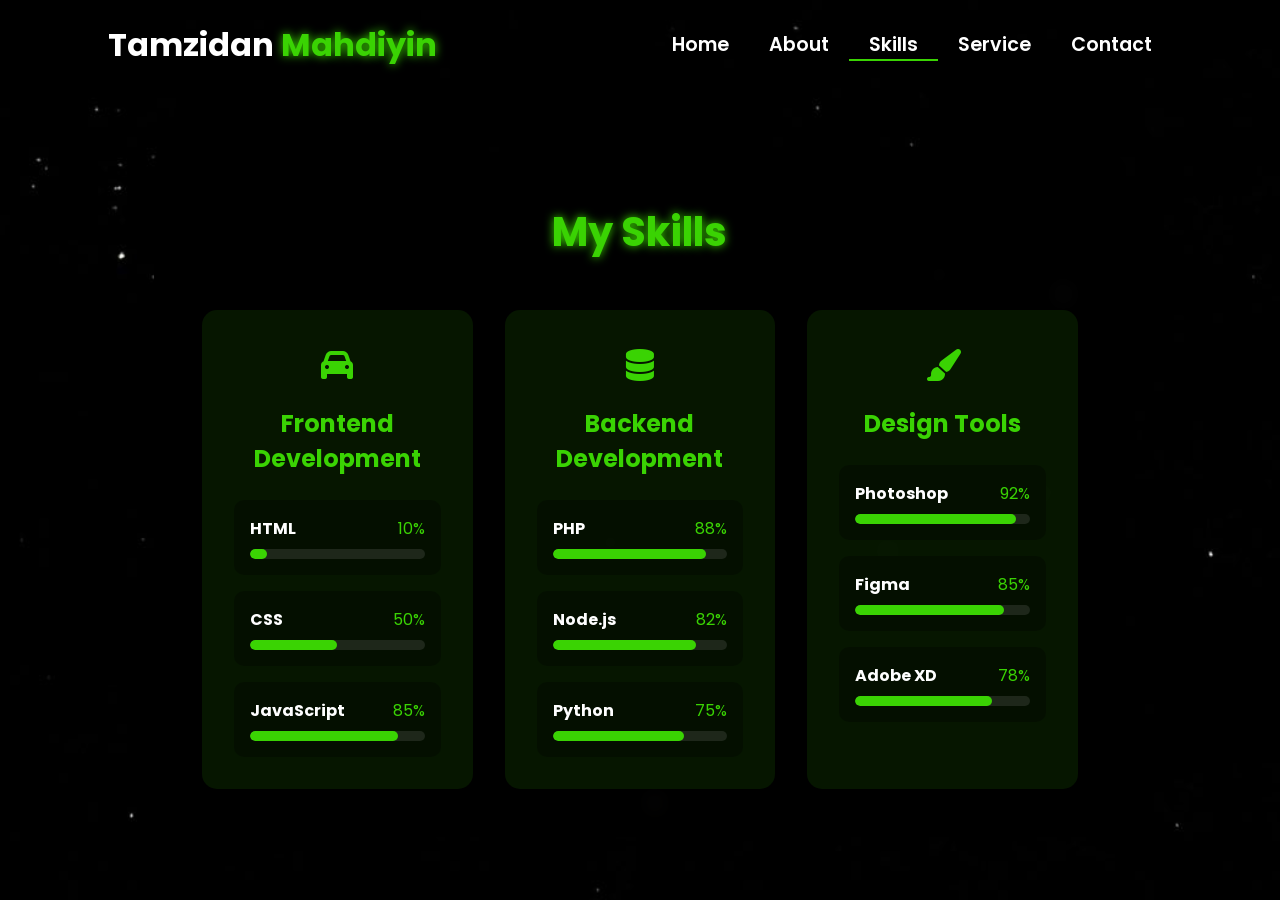
<file: skill.html>
<!-- Subscribe RyyKou di YouTube -->

<!DOCTYPE html>
<html lang="en">
<head>
    <meta charset="UTF-8">
    <meta name="viewport" content="width=device-width, initial-scale=1.0">
    <link rel="stylesheet" href="https://cdnjs.cloudflare.com/ajax/libs/font-awesome/6.5.1/css/all.min.css">
    <link rel="stylesheet" href="https://unpkg.com/aos@next/dist/aos.css" />
    <style>
        @import url("https://fonts.googleapis.com/css2?family=Poppins:wght@100;200;300;400;500;600&display=swap");

        * {
            padding: 0;
            margin: 0;
            font-family: "Poppins", sans-serif;
            box-sizing: border-box;
        }

        body {
            width: 100%;
            min-height: 100vh;
            background-image: url("./img/background.jpg");
            background-size: cover;
            overflow-x: hidden;
            position: relative;
        }

        nav {
            width: 100%;
            height: 10vh;
            position: relative;
            z-index: 1000;
        }

        .nav-container {
            width: 100%;
            height: 100%;
            display: flex;
            justify-content: space-around;
            align-items: center;
        }

        .logo {
            color: white;
            font-size: 2rem;
            font-weight: bold;
        }

        .logo span {
            color: rgb(58, 211, 3);
            text-shadow: 0 0 10px rgb(58, 211, 3);
        }

        .hamburg, .cancel {
            cursor: pointer;
            position: absolute;
            right: 15px;
            top: 10px;
            color: white;
            display: none;
            font-size: clamp(2.5rem, 0.5rem + 5vw, 3rem);
        }

        .nav-container .links {
            display: flex;
        }

        .nav-container .links a {
            font-size: 1.2rem;
            color: white;
            margin: 0 20px;
            text-decoration: none;
            font-weight: 550;
            transition: 0.3s linear;
        }

        .nav-container .links a:hover {
            color: rgb(58, 211, 3);
            border-bottom: 2px solid rgb(58, 211, 3);
        }

        .nav-container .links .active {
            color: rgb(58, 211, 3);
            border-bottom: 2px solid rgb(58, 211, 3);
        }

        .dropdown {
            z-index: 1000;
            position: fixed;
            top: 0;
            left: 0;
            right: 0;
            transform: translateY(-500px);
            width: 100%;
            height: auto;
            backdrop-filter: blur(4px) brightness(40%);
            box-shadow: 0 0 20px black;
            transition: 0.2s linear;
        }

        .dropdown .links a {
            display: flex;
            color: white;
            text-decoration: none;
            padding: 15px 0;
            justify-content: center;
            align-items: center;
            transition: 0.2s linear;
        }

        .dropdown .links a:hover {
            background-color: rgb(58, 211, 3);
        }

        /* Skills Section Styles */
        .skills-container {
            width: 100%;
            min-height: 90vh;
            display: flex;
            justify-content: center;
            align-items: center;
            padding: 2rem;
            position: relative;
            z-index: 1;
        }

        .skills-content {
            width: 80%;
            max-width: 1200px;
            background: rgba(0, 0, 0, 0.7);
            backdrop-filter: blur(10px);
            border-radius: 20px;
            padding: 3rem;
            color: white;
            /* box-shadow: 0 0 30px rgba(58, 211, 3, 0.3); */
        }

        .skills-header {
            text-align: center;
            margin-bottom: 3rem;
        }

        .skills-header h1 {
            font-size: 2.5rem;
            color: rgb(58, 211, 3);
            text-shadow: 0 0 10px rgb(58, 211, 3);
            margin-bottom: 1rem;
        }

        .skills-grid {
            display: grid;
            grid-template-columns: repeat(3, 1fr);
            gap: 2rem;
        }

        .skill-category {
            background: rgba(58, 211, 3, 0.1);
            border-radius: 15px;
            padding: 2rem;
            transition: 0.3s ease;
        }

        .skill-category:hover {
            transform: translateY(-10px);
            box-shadow: 0 0 20px rgba(58, 211, 3, 0.5);
        }

        .skill-category h2 {
            color: rgb(58, 211, 3);
            font-size: 1.5rem;
            margin-bottom: 1.5rem;
            text-align: center;
        }

        .skill-list {
            display: flex;
            flex-direction: column;
            gap: 1rem;
        }

        .skill-item {
            background: rgba(0, 0, 0, 0.3);
            border-radius: 10px;
            padding: 1rem;
        }

        .skill-info {
            display: flex;
            justify-content: space-between;
            margin-bottom: 0.5rem;
        }

        .skill-info h3 {
            font-size: 1rem;
            color: white;
        }

        .skill-info span {
            color: rgb(58, 211, 3);
        }

        .progress-bar {
            width: 100%;
            height: 10px;
            background: rgba(255, 255, 255, 0.1);
            border-radius: 5px;
            overflow: hidden;
        }

        .progress {
            height: 100%;
            background: rgb(58, 211, 3);
            border-radius: 5px;
            transition: width 1.5s ease-in-out;
        }

        .skill-icon {
            font-size: 2rem;
            color: rgb(58, 211, 3);
            margin-bottom: 1rem;
            text-align: center;
        }

        @media (max-width: 884px) {
            .skills-grid {
                grid-template-columns: repeat(2, 1fr);
            }
            
            nav .logo {
                position: absolute;
                top: 16px;
                left: 15px;
                font-size: 1.5rem;
                /* z-index: 1001; */
            }

            .nav-container .links {
                display: none;
            }

            .hamburg, .cancel {
                display: block;
                /* z-index: 1001; */
            }
        }

        @media (max-width: 440px) {
            .skills-container {
                padding: 1rem;
            }

            .skills-content {
                width: 95%;
                padding: 1.5rem;
            }

            .skills-grid {
                grid-template-columns: 1fr;
            }

            .skills-header h1 {
                font-size: 1.8rem;
            }

            .skill-category {
                padding: 1.5rem;
            }

            .skill-category h2 {
                font-size: 1.3rem;
            }

            .skill-icon {
                font-size: 1.5rem;
            }
        }
    </style>
    <title>Skills - Portfolio Website</title>
</head>
<body>
    <nav>
        <div class="nav-container">
            <div class="logo" data-aos="zoom-in" data-aos-duration="1500">
                Tamzidan <span>Mahdiyin</span>
            </div>
            <div class="links">
                <div class="link" data-aos="fade-up" data-aos-duration="1500" data-aos-delay="100"><a href="index.html">Home</a></div>
                <div class="link" data-aos="fade-up" data-aos-duration="1500" data-aos-delay="200"><a href="about.html">About</a></div>
                <div class="link active" data-aos="fade-up" data-aos-duration="1500" data-aos-delay="300"><a href="skill.html">Skills</a></div>
                <div class="link" data-aos="fade-up" data-aos-duration="1500" data-aos-delay="400"><a href="service.html">Service</a></div>
                <div class="link" data-aos="fade-up" data-aos-duration="1500" data-aos-delay="500"><a href="contact.html">Contact</a></div>
            </div>
        </div>
        <i class="fa-solid fa-bars hamburg" onclick="hamburg()"></i>
        <div class="dropdown">
            <div class="links">
                <a href="index.html">Home</a>
                <a href="about.html">About</a>
                <a href="skill.html">Skills</a>
                <a href="service.html">Service</a>
                <a href="contact.html">Contact</a>
                <i class="fa-solid fa-xmark cancel" onclick="cancel()"></i>
            </div>
        </div>
    </nav>

    <div class="skills-container">
        <div class="skills-content">
            <div class="skills-header" data-aos="fade-down" data-aos-duration="1500">
                <h1>My Skills</h1>
            </div>
            <div class="skills-grid">
                <!-- Frontend Development -->
                <div class="skill-category" data-aos="fade-up" data-aos-duration="1500" data-aos-delay="100">
                    <div class="skill-icon">
                        <i class="fa fa-car"></i>
                    </div>
                    <h2>Frontend Development</h2>
                    <div class="skill-list">
                        <div class="skill-item">
                            <div class="skill-info">
                                <h3>HTML</h3>
                                <span>10%</span>
                            </div>
                            <div class="progress-bar">
                                <div class="progress" style="width: 10%"></div>
                            </div>
                        </div>
                        <div class="skill-item">
                            <div class="skill-info">
                                <h3>CSS</h3>
                                <span>50%</span>
                            </div>
                            <div class="progress-bar">
                                <div class="progress" style="width: 50%"></div>
                            </div>
                        </div>
                        <div class="skill-item">
                            <div class="skill-info">
                                <h3>JavaScript</h3>
                                <span>85%</span>
                            </div>
                            <div class="progress-bar">
                                <div class="progress" style="width: 85%"></div>
                            </div>
                        </div>
                    </div>
                </div>

                <!-- Backend Development -->
                <div class="skill-category" data-aos="fade-up" data-aos-duration="1500" data-aos-delay="300">
                    <div class="skill-icon">
                        <i class="fas fa-database"></i>
                    </div>
                    <h2>Backend Development</h2>
                    <div class="skill-list">
                        <div class="skill-item">
                            <div class="skill-info">
                                <h3>PHP</h3>
                                <span>88%</span>
                            </div>
                            <div class="progress-bar">
                                <div class="progress" style="width: 88%"></div>
                            </div>
                        </div>
                        <div class="skill-item">
                            <div class="skill-info">
                                <h3>Node.js</h3>
                                <span>82%</span>
                            </div>
                            <div class="progress-bar">
                                <div class="progress" style="width: 82%"></div>
                            </div>
                        </div>
                        <div class="skill-item">
                            <div class="skill-info">
                                <h3>Python</h3>
                                <span>75%</span>
                            </div>
                            <div class="progress-bar">
                                <div class="progress" style="width: 75%"></div>
                            </div>
                        </div>
                    </div>
                </div>

                <!-- Design Tools -->
                <div class="skill-category" data-aos="fade-up" data-aos-duration="1500" data-aos-delay="500">
                    <div class="skill-icon">
                        <i class="fas fa-paint-brush"></i>
                    </div>
                    <h2>Design Tools</h2>
                    <div class="skill-list">
                        <div class="skill-item">
                            <div class="skill-info">
                                <h3>Photoshop</h3>
                                <span>92%</span>
                            </div>
                            <div class="progress-bar">
                                <div class="progress" style="width: 92%"></div>
                            </div>
                        </div>
                        <div class="skill-item">
                            <div class="skill-info">
                                <h3>Figma</h3>
                                <span>85%</span>
                            </div>
                            <div class="progress-bar">
                                <div class="progress" style="width: 85%"></div>
                            </div>
                        </div>
                        <div class="skill-item">
                            <div class="skill-info">
                                <h3>Adobe XD</h3>
                                <span>78%</span>
                            </div>
                            <div class="progress-bar">
                                <div class="progress" style="width: 78%"></div>
                            </div>
                        </div>
                    </div>
                </div>
            </div>
        </div>
    </div>

    <script src="https://unpkg.com/aos@next/dist/aos.js"></script>
    <script>
        AOS.init({offset: 0});
        
        function hamburg() {
            const navbar = document.querySelector(".dropdown")
            navbar.style.transform = "translateY(0px)"
        }
        
        function cancel() {
            const navbar = document.querySelector(".dropdown")
            navbar.style.transform = "translateY(-500px)"
        }
    </script>
</body>
</html>

<!-- Subscribe RyyKou di YouTube -->
</file>
<file: css/style.css>
/* Subscrbe YouTube Tamzidan Mahdiyin */

@import url("https://fonts.googleapis.com/css2?family=Poppins:wght@100;200;300;400;500;600&display=swap");

* {
  padding: 0;
  margin: 0;
  font-family: "Poppins", sans-serif;
  box-sizing: border-box;
}

body {
  width: 100%;
  height: 100vh;
  background-image: url("../img/background.jpg");
  overflow: hidden;
}

nav {
  width: 100%;
  height: 10vh;
  position: sticky;
}

.nav-container {
  width: 100%;
  height: 100%;
  display: flex;
  justify-content: space-around;
  align-items: center;
}

/* Subscrbe YouTube ReyyKouu*/

.logo {
  color: white;
  font-size: 2rem;
  font-weight: bold;
}

.logo span {
  color: rgb(58, 211, 3);
  text-shadow: 0 0 10px rgb(58, 211, 3);
}

.hamburg,
.cancel {
  cursor: pointer;
  position: absolute;
  right: 15px;
  top: 10px;
  color: white;
  display: none;
  font-size: clamp(2.5rem, 0.5rem + 5vw, 3rem);
}

.nav-container .links {
  display: flex;
}

.nav-container .links a {
  font-size: 1.2rem;
  color: white;
  margin: 0 20px;
  text-decoration: none;
  font-weight: 550;
  transition: 0.3s linear;
}

.nav-container .links a:hover {
  color: rgb(58, 211, 3);
  border-bottom: 2px solid rgb(58, 211, 3);
}

.nav-container .links .active {
  color: rgb(58, 211, 3);
  border-bottom: 2px solid rgb(58, 211, 3);
}

.dropdown {
  z-index: 100;
  position: absolute;
  top: 0;
  transform: translateY(-500px);
  width: 100%;
  height: auto;
  backdrop-filter: blur(4px) brightness(40%);
  box-shadow: 0 0 20px black;
  transition: 0.2s linear;
}

.dropdown .links a {
  display: flex;
  color: white;
  text-decoration: none;
  padding: 15px 0;
  justify-content: center;
  align-items: center;
  transition: 0.2s linear;
}

.dropdown .links a:hover {
  background-color: rgb(58, 211, 3);
}

section {
  width: 100%;
  height: 90vh;
}

.main-container {
  width: 100%;
  height: 100%;
  display: flex;
  justify-content: space-evenly;
  align-items: center;
}

.main-container .content {
  color: white;
  width: 40%;
  min-height: 100px;
}

/* Subscrbe YouTube Tamzidan Mahdiyin */

.content h1 {
  font-size: clamp(1rem, 1rem + 5vw, 1.8rem);
}

.content h1 span {
  font-weight: 700;
  text-shadow: 0 0 10px rgb(58, 211, 3);
  color: rgb(58, 211, 3);
}

.content .typewriter {
  font-size: clamp(1rem, 1rem + 5vw, 2.5rem);
  font-weight: 700;
}

.typewriter span {
  color: rgb(58, 211, 3);
  text-shadow: 0 0 10px rgb(58, 211, 3);
}

.content p {
  font-size: clamp(0, 4rem, 0.2rem + 9vw, 1rem);
  margin: 10px 0;
}

.social-links i {
  display: inline-flex;
  justify-content: center;
  align-items: center;
  width: 3rem;
  height: 3rem;
  background-color: transparent;
  border: 0.2rem solid rgb(58, 211, 3);
  border-radius: 50%;
  color: rgb(58, 211, 3);
  margin: 0 15px;
  font-size: 1.5rem;
  transition: 0.2s linear;
}

.social-links i:hover {
  scale: 1.3;
  filter: drop-shadow(0 0 10px rgb(58, 211, 3));
  color: black;
  background-color: rgb(58, 211, 3);
  -webkit-filter: drop-shadow(0 0 10px rgb(58, 211, 3));
}

.content button {
  width: 50%;
  height: 6vh;
  margin: 30px;
  background-color: rgb(18 171 0);
  color: white;
  border: none;
  outline: none;
  font-size: 120%;
  font-weight: 700;
  border-radius: 5px;
  transition: 0.2s linear;
}

.content button:hover {
  scale: 1.1;
  color: rgb(58, 211, 3);
  border: 2px solid rgb(58, 211, 3);
  background-color: transparent;
  font-weight: 700;
  box-shadow: 0 0 40px 5px rgb(58, 211, 3);
}

.main-container .image {
  width: 50vh;
  height: 50vh;
  border-radius: 100%;
  overflow: hidden;
  box-shadow: 0 0 50px rgb(58, 211, 3);
}

.main-container .image img {
  width: 100%;
  height: 100%;
}

.main-container .image:hover {
  animation: animate 1.5s ease-in-out infinite;
  -webkit-animation: animate 1.5s ease-in-out infinite;
}

@keyframes animate {
  0% {
    scale: 1;
  }
  50% {
    scale: 1.05;
  }
  100% {
    scale: 1;
  }
}

@media (max-width: 884px) {
  nav .logo {
    position: absolute;
    top: 16px;
    left: 15px;
    font-size: 1.5rem;
  }

  .main-container {
    display: flex;
    flex-direction: column-reverse;
  }

  .nav-container .links {
    display: none;
  }

  .hamburg,
  .cancel {
    display: block;
  }

  .main-container .content {
    width: 80%;
  }
  .social-links i {
    width: 2.5rem;
    height: 2.5rem;
    font-size: 1.5rem;
  }

  .main-container .image {
    z-index: -1;
    width: 50%;
    height: 80%;
  }
}

@media (max-width: 440px) {
  .main-container .image {
    width: 60%;
    height: 30%;
  }

  .main-container .content {
    width: 80%;
  }

  .main-container button {
    margin-top: 15px;
  }
}
/* Subscrbe YouTube ReyyKou */
</file>
